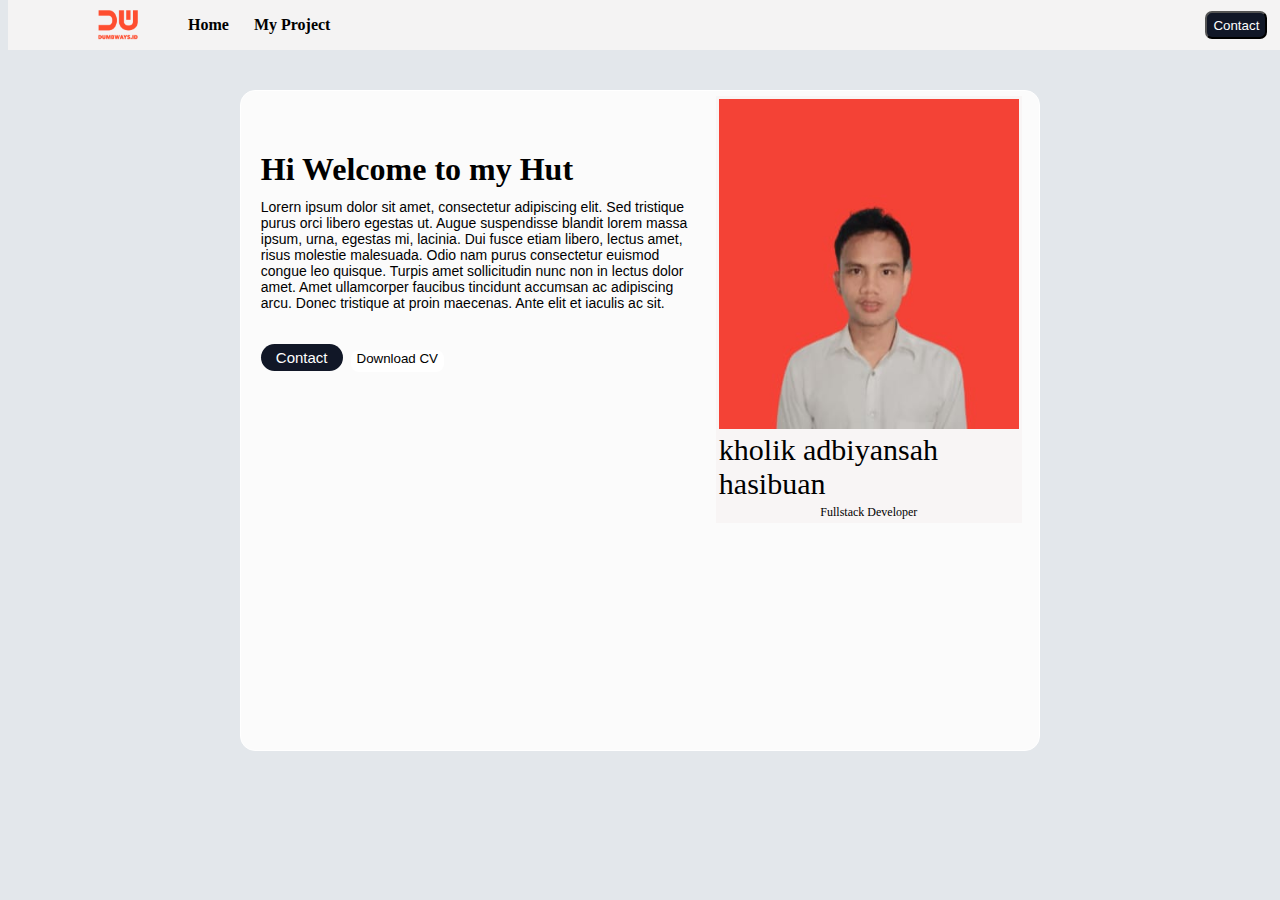
<file: day5/day5/css/index.html>
<html>
<head>
    <title>task card</title>
    <link rel="stylesheet" href="https://cdnjs.cloudflare.com/ajax/libs/font-awesome/6.4.2/css/all.min.css" 
    integrity="sha512-z3gLpd7yknf1YoNbCzqRKc4qyor8gaKU1qmn+CShxbuBusANI9QpRohGBreCFkKxLhei6S9CQXFEbbKuqLg0DA==" 
    crossorigin="anonymous" referrerpolicy="no-referrer" />
    <style>
        .body {
            background-color: #e3e7eb;
        }
        .navbar {
    display: flex;
    justify-content: flex-start;
    align-items: center;
    height: 50px;
    width: 100%;
    background-color: #f4f3f3;
    padding: 0 20px; 
    position: fixed;
    top :0 ;

}
    .img-nav {
        margin: 10px;
        margin-left: 70px;
        height: 30px;
        width:40px ;
    }
 .ul {
    list-style: none;
    display: flex;
    gap : 20px;
 }
 .li {
    margin: 5px;
    margin-left: auto;
    font-weight: bold;
    cursor: pointer;
 }

 .li a {
    text-decoration: none;
    color: black;
 }

 .button-nav{
    color: white;
    background-color: #111727;
    border-radius: 7px;
    margin-left: 850px;


 }

 .button-nav a{
    text-decoration: none;
    color: white;
 }
 

        .card {
            background-color: #fbfbfb;
            border: 1px solid white;
            height: 70%;
            width: 60%;
            margin: 90px auto;
            padding: 20px;
            border-radius: 15px;
            text-align: center;
        }


        .social-icons {
            display: flex;
            text-align: center;
            margin-top:-50px;
            margin-right: 600px;

        }

        .social-icons i {
            margin: 15px;
            margin-top: 160px;
            font-size: 30px;
        }
        
        .h1 {
            display: flex;
            margin-top: 40px;

        }

        .text {
            font-family: arial, sans-serif;
            font-size: 14px;
            color: black;
            text-align: left; 
            margin-top: -10px;
        }
        .button-container{
            display: flex;
            justify-content: flex;
            margin-top: 40px;
        }
        .button {
            text-align: center;
            margin-top: -7px;
            padding: 5px 15px;
            font-size: 15px;
            background-color:#111727;
            color: white;
            border: none;
            border-radius: 15px;
            cursor: pointer;
        }
            
        .button-2 {
             display: flex;
            justify-content: flex;
            border-radius: 8px;
            background-color: white;
            color: black;
            border: none;
            margin: -1px;
            margin-left: 8px;
            padding: 20px 20px black;
            
        }

        .table {
         display: end;
         align-items: center;
         justify-content: end;
         margin-top: -400px;
         margin-left: 60%;
         background-color:#f8f5f5;
        }

        .img {
          height: 330px;
          width: 300px;
        }
            @media screen and (min-width: 500px) {
            .img {
               align-items: column;
            }
            } 
    </style>
</head>
<body class="body">
    <div class="navbar">
        <img src="./brandred.png" alt="dumbways" class="img-nav">
        <ul class="ul">
           <li class="li">
            <a href="./">Home</a>
           </li>
           <li class="li"><a href="./project.html">My Project</a>
        </li>
           <button class="button-nav">
            <a href="contact.html">Contact</a>
           </button>
             
        </ul>

    </div>
    <div class="card">
        <h1 class="h1"> Hi Welcome to my Hut </h1>
        <p class="text">Lorern ipsum dolor sit amet, consectetur adipiscing elit. Sed tristique <br/>
            purus orci libero egestas ut. Augue suspendisse blandit lorem massa <br/>
            ipsum, urna, egestas mi, lacinia. Dui fusce etiam libero, lectus amet, <br/>
            risus molestie malesuada. Odio nam purus consectetur euismod <br/>
            congue leo quisque. Turpis amet sollicitudin nunc non in lectus dolor <br/> 
            amet. Amet ullamcorper faucibus tincidunt accumsan ac adipiscing  <br/>
            arcu. Donec tristique at proin maecenas. Ante elit et iaculis ac sit. </p>
        <div class="button-container">
            <button class="button">Contact </button>
            <button class="button-2">Download CV</button>
            <i class="fa fa-download" aria-hidden="true"></i>
        </div>
        <div class="social-icons">
            <i class="fab fa-linkedin"></i>
            <i class="fab fa-instagram"></i>
            <i class="fab fa-facebook"></i>
            <i class="fab fa-twitter"></i>
        </div>
       <div></div>
          <table class="table" >
            <tr>
              <th>
                <img class="img" src="./FOTO GUE.jpeg" alt="fotoprofile">
              </th>
            </tr>
            <tr>
            <td style="font-size: 30px;display: flex;justify-content: center; ">kholik adbiyansah hasibuan</td>
          </tr>
          <tr>
            <td style="font-size: 12px;display: flex;justify-content: center;"> Fullstack Developer</td>
          </tr>
          </table>
       </div>
</body>
</html>
</file>
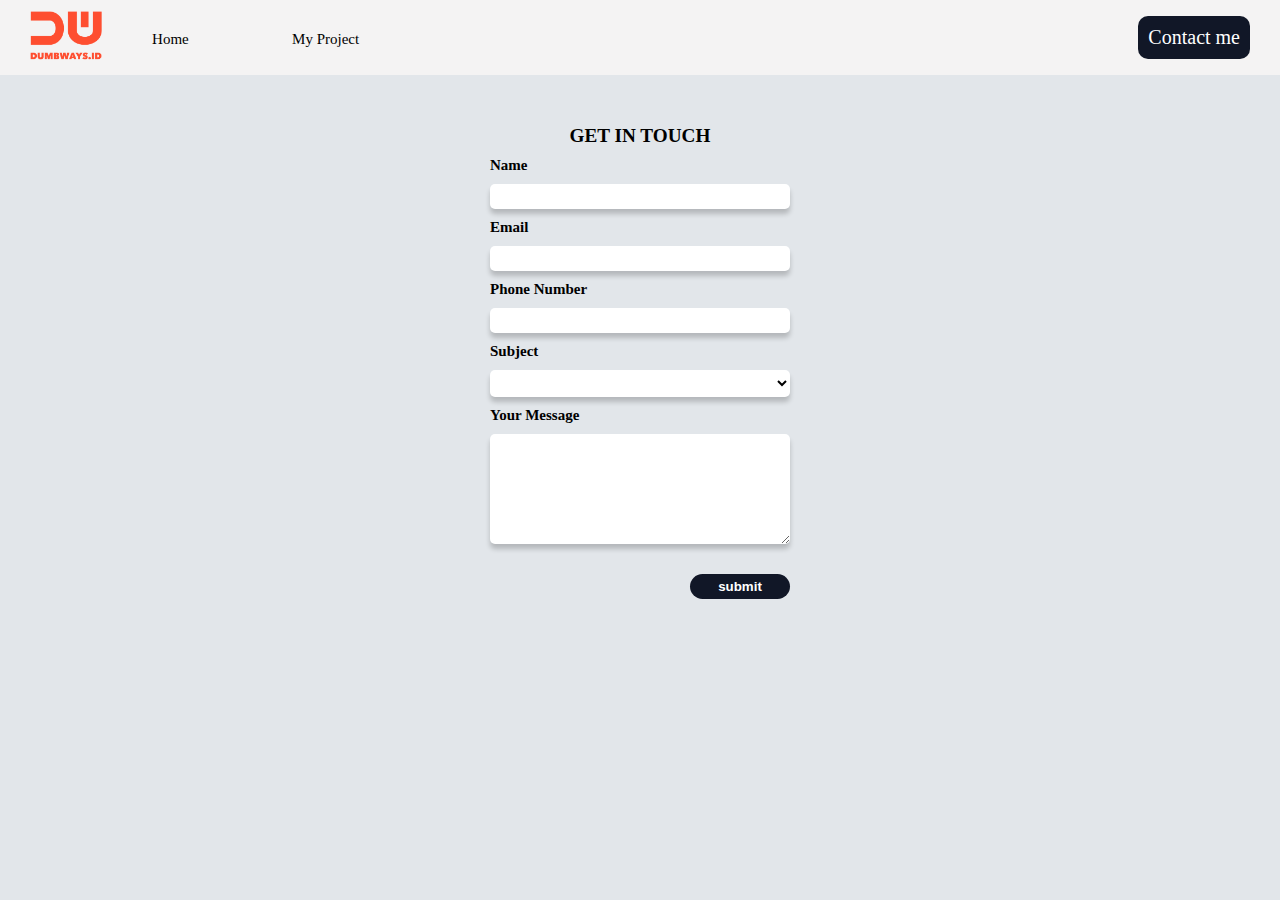
<file: day5/day5/css/contact.html>
<!DOCTYPE html>
<html lang="en">
<head>
    <meta charset="UTF-8">
    <meta name="viewport" content="width=device-width, initial-scale=1.0">
    <link rel="stylesheet" href="./css/contact.css">
    <title>Task Day 3</title>
</head>
<body>
    <!-- Navbar start -->
    <nav class="nav">
        <div class="container-nav">
            <ul>
                <li>
                    <img src="./brandred.png">
                </li>
                <li class="nav-link">
                    <a href="index.html">Home</a>
                </li>
                <li class="nav-link">
                    <a href="project.html">My Project</a>
                </li>
            </ul>
            <div class="btn-contact">
                <a href="contact.html">Contact me</a>
            </div>
        </div>
    </nav>
    <!-- Navbar end -->

    <!-- Content start -->
    <div class="container-form">
        <form class="form">
            <h1>GET IN TOUCH</h1>
            <label class="label-contact">Name</label>
            <input type="text" class="input-contact" id="inputName">
            <label  class="label-contact">Email</label>
            <input type="text" class="input-contact" id="inputEmail">
            <label  class="label-contact">Phone Number</label>
            <input type="text" class="input-contact" id="inputPhone">
            <label  class="label-contact">Subject</label>
            <select class="input-contact" id="inputSubject">
                <option></option>
                <option>Frontend Developer</option>
                <option>Backend Developer</option>
                <option>Fullstack Developer</option>
            </select>
            <label  class="label-contact">Your Message</label>
            <textarea class="input-contact" style="height: 100px;" id="inputMessage"></textarea>
            <div class="btn-submit">
                <input type="button" value="submit" class="submit-contact" onclick="submitData()">
            </div>
        </form>
    </div>
    <!-- Content end -->

    <script src="./contact.js"></script>
</body>
</html>
</file>
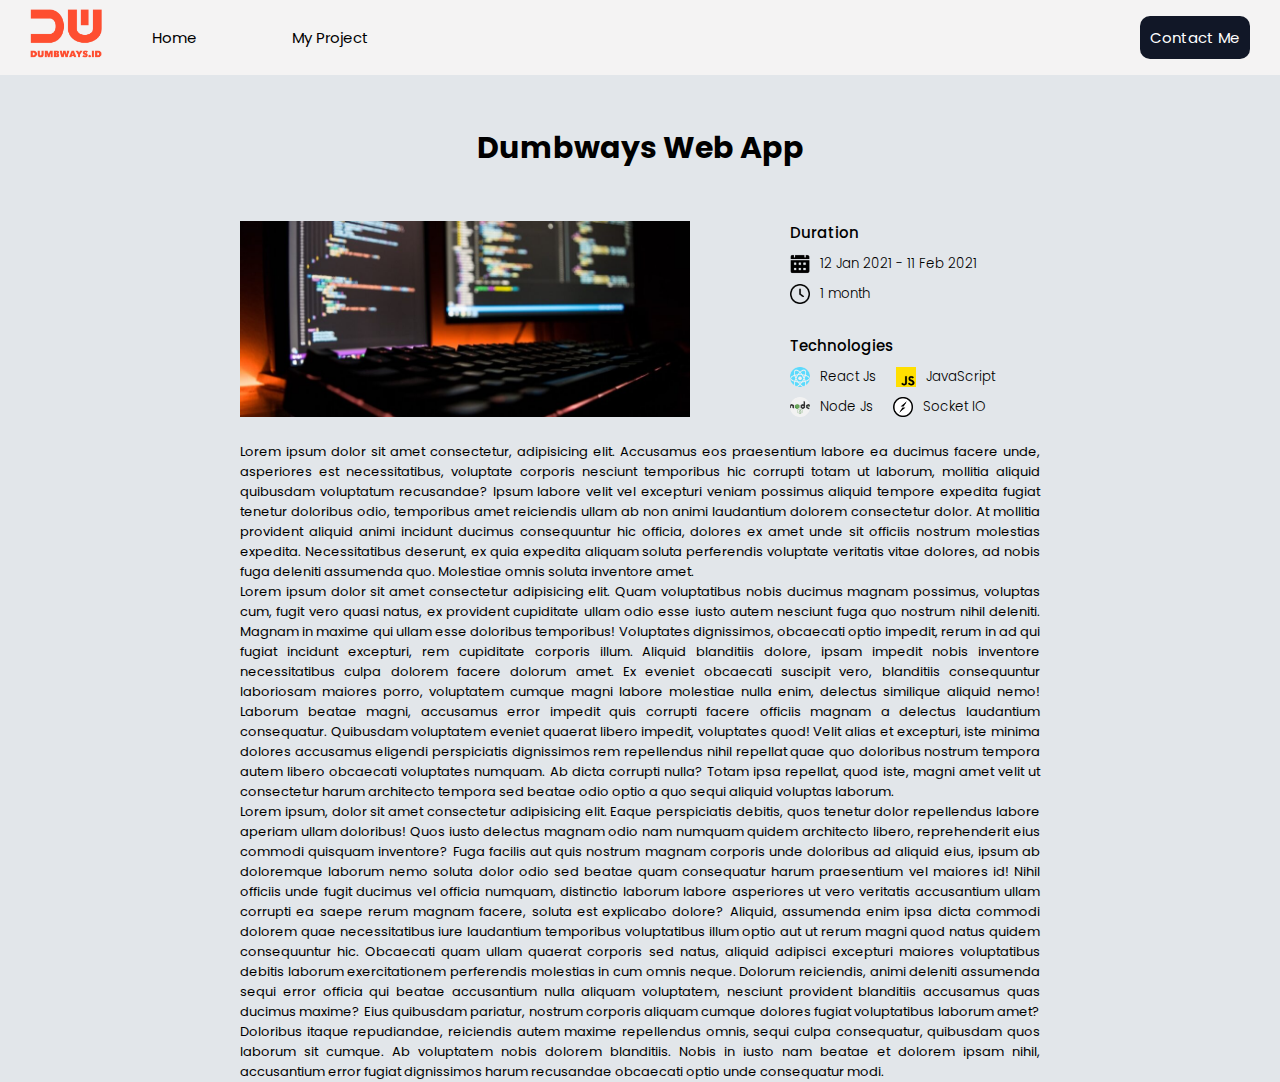
<file: day5/day5/css/detail.html>
<!DOCTYPE html>
<html lang="en">
<head>
    <meta charset="UTF-8">
    <meta name="viewport" content="width=device-width, initial-scale=1.0">
    <link rel="preconnect" href="https://fonts.googleapis.com">
    <link rel="preconnect" href="https://fonts.gstatic.com" crossorigin>
    <link href="https://fonts.googleapis.com/css2?family=Didact+Gothic&family=Inclusive+Sans&family=Inter:wght@200;400;600;900&family=Kanit:wght@300&family=Poppins:ital,wght@0,100;0,300;0,400;0,700;1,700&display=swap" rel="stylesheet">
    <link rel="stylesheet" href="./css/detail.css">
    <title>My Project</title>
</head>
<body>
    <!-- Nav Start -->
    <nav class="nav">
        <div class="container-nav">
            <ul>
                <li>
                    <img src="./brandred.png">
                </li>
                <li class="nav-link">
                    <a href="index.html">Home</a>
                </li>
                <li class="nav-link">
                    <a href="./project.html">My Project</a>
                </li>
            </ul>
            <div class="btn-contact">
                <a href="./contact.html">Contact Me</a>
            </div>
        </div>
    </nav>
    <!-- Nav End -->

    <!-- Content start -->
    <h1 class="title-content">Dumbways Web App</h1>
    <div class="container-content">
        <div class="container-text1">
            <img src="./computer_code-978x400.jpg" class="img-content">
            <div class="conatiner-desc">
            <div class="desc1">
                <h3>Duration</h3>
                <div class="container-callendar">
                    <img src="./calendar.png">
                    <h4>12 Jan 2021 - 11 Feb 2021</h4>
                </div>
                <div class="container-clock">
                    <img src="./clock.png">
                    <h4>1 month</h4>
                </div>
            </div>
            <div class="desc2">
                <h3>Technologies</h3>
                <div class="tech1">
                    <div class="reactJs">
                    <img src="./react.png">
                    <h4>React Js</h4>
                    </div>
                    <div class="js">
                        <img src="./js.png">
                        <h4>JavaScript</h4>
                    </div>
                </div>
                <div class="tech2">
                    <div class="nodejs">
                        <img src="./nodejs.png">
                        <h4>Node Js</h4>
                    </div>
                    <div class="socketio">
                        <img src="./socketio.png">
                        <h4>Socket IO</h4>
                    </div>
                </div>
            </div>
            </div>
        </div>
        <div class="container-text2">
            <p class="paragraph">
                Lorem ipsum dolor sit amet consectetur, adipisicing elit. Accusamus eos praesentium labore ea ducimus facere unde, asperiores est necessitatibus, voluptate corporis nesciunt temporibus hic corrupti totam ut laborum, mollitia aliquid quibusdam voluptatum recusandae? Ipsum labore velit vel excepturi veniam possimus aliquid tempore expedita fugiat tenetur doloribus odio, temporibus amet reiciendis ullam ab non animi laudantium dolorem consectetur dolor. At mollitia provident aliquid animi incidunt ducimus consequuntur hic officia, dolores ex amet unde sit officiis nostrum molestias expedita. Necessitatibus deserunt, ex quia expedita aliquam soluta perferendis voluptate veritatis vitae dolores, ad nobis fuga deleniti assumenda quo. Molestiae omnis soluta inventore amet.
            </p>
            <p class="paragraph">
                Lorem ipsum dolor sit amet consectetur adipisicing elit. Quam voluptatibus nobis ducimus magnam possimus, voluptas cum, fugit vero quasi natus, ex provident cupiditate ullam odio esse iusto autem nesciunt fuga quo nostrum nihil deleniti. Magnam in maxime qui ullam esse doloribus temporibus! Voluptates dignissimos, obcaecati optio impedit, rerum in ad qui fugiat incidunt excepturi, rem cupiditate corporis illum. Aliquid blanditiis dolore, ipsam impedit nobis inventore necessitatibus culpa dolorem facere dolorum amet. Ex eveniet obcaecati suscipit vero, blanditiis consequuntur laboriosam maiores porro, voluptatem cumque magni labore molestiae nulla enim, delectus similique aliquid nemo! Laborum beatae magni, accusamus error impedit quis corrupti facere officiis magnam a delectus laudantium consequatur. Quibusdam voluptatem eveniet quaerat libero impedit, voluptates quod! Velit alias et excepturi, iste minima dolores accusamus eligendi perspiciatis dignissimos rem repellendus nihil repellat quae quo doloribus nostrum tempora autem libero obcaecati voluptates numquam. Ab dicta corrupti nulla? Totam ipsa repellat, quod iste, magni amet velit ut consectetur harum architecto tempora sed beatae odio optio a quo sequi aliquid voluptas laborum.
            </p>
            <p class="paragraph">
                Lorem ipsum, dolor sit amet consectetur adipisicing elit. Eaque perspiciatis debitis, quos tenetur dolor repellendus labore aperiam ullam doloribus! Quos iusto delectus magnam odio nam numquam quidem architecto libero, reprehenderit eius commodi quisquam inventore? Fuga facilis aut quis nostrum magnam corporis unde doloribus ad aliquid eius, ipsum ab doloremque laborum nemo soluta dolor odio sed beatae quam consequatur harum praesentium vel maiores id! Nihil officiis unde fugit ducimus vel officia numquam, distinctio laborum labore asperiores ut vero veritatis accusantium ullam corrupti ea saepe rerum magnam facere, soluta est explicabo dolore? Aliquid, assumenda enim ipsa dicta commodi dolorem quae necessitatibus iure laudantium temporibus voluptatibus illum optio aut ut rerum magni quod natus quidem consequuntur hic. Obcaecati quam ullam quaerat corporis sed natus, aliquid adipisci excepturi maiores voluptatibus debitis laborum exercitationem perferendis molestias in cum omnis neque. Dolorum reiciendis, animi deleniti assumenda sequi error officia qui beatae accusantium nulla aliquam voluptatem, nesciunt provident blanditiis accusamus quas ducimus maxime? Eius quibusdam pariatur, nostrum corporis aliquam cumque dolores fugiat voluptatibus laborum amet? Doloribus itaque repudiandae, reiciendis autem maxime repellendus omnis, sequi culpa consequatur, quibusdam quos laborum sit cumque. Ab voluptatem nobis dolorem blanditiis. Nobis in iusto nam beatae et dolorem ipsam nihil, accusantium error fugiat dignissimos harum recusandae obcaecati optio unde consequatur modi.
            </p>
        </div>
    </div>
    <!-- Content end -->
</body>
</html>
</file>
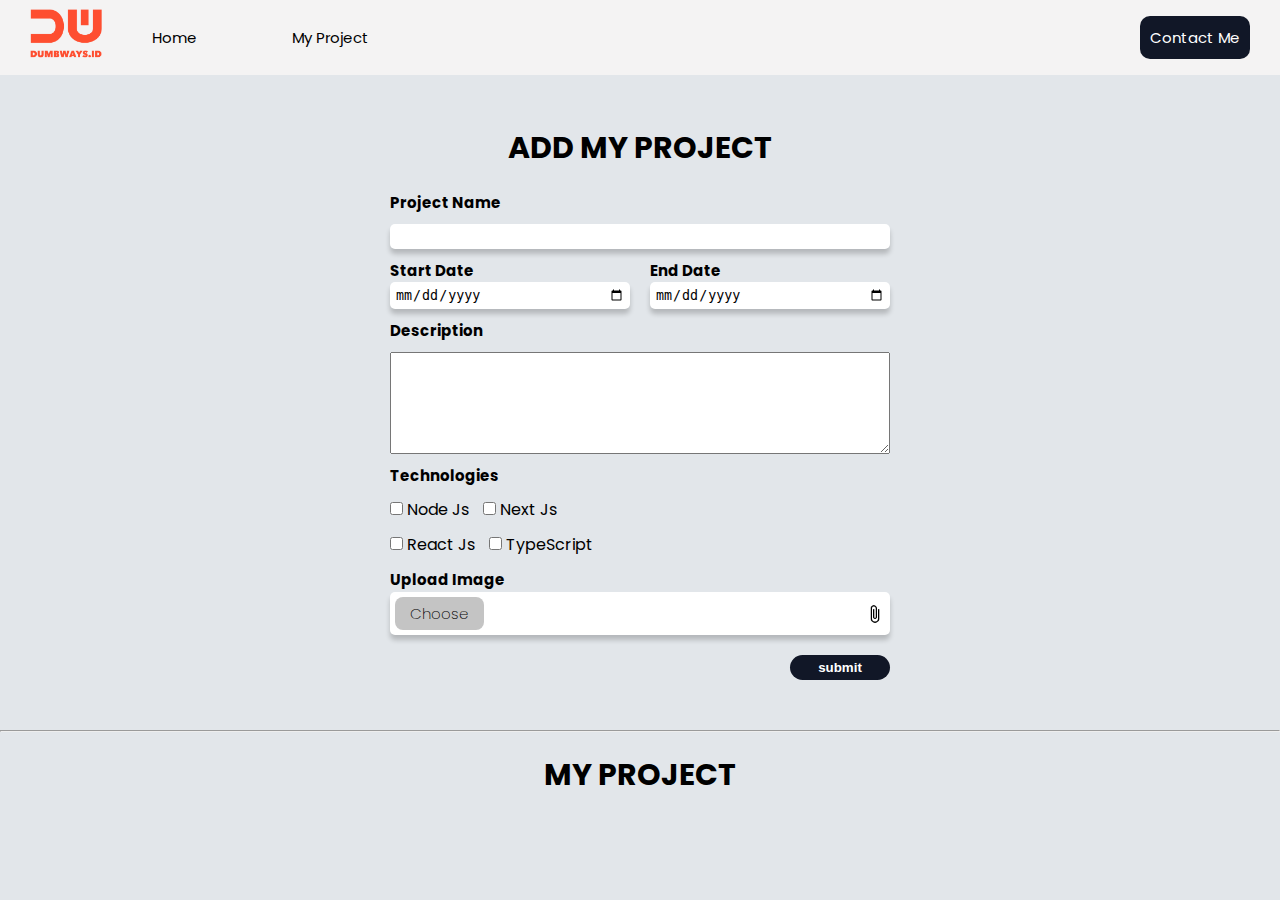
<file: day5/day5/css/project.html>
<!DOCTYPE html>
<html lang="en">
<head>
    <meta charset="UTF-8">
    <meta name="viewport" content="width=device-width, initial-scale=1.0">
    <link rel="preconnect" href="https://fonts.googleapis.com">
    <link rel="preconnect" href="https://fonts.gstatic.com" crossorigin>
    <link href="https://fonts.googleapis.com/css2?family=Didact+Gothic&family=Inclusive+Sans&family=Inter:wght@200;400;600;900&family=Kanit:wght@300&family=Poppins:ital,wght@0,100;0,300;0,400;0,700;1,700&display=swap" rel="stylesheet">
    <link rel="stylesheet" href="./css/project.css">
    <title>Task Day 4</title>
</head>
<body>
    <!-- Nav Start -->
    <nav class="nav">
        <div class="container-nav">
            <ul>
                <li>
                    <img src="./brandred.png">
                </li>
                <li class="nav-link">
                    <a href="index.html">Home</a>
                </li>
                <li class="nav-link">
                    <a href="./detail.html">My Project</a>
                </li>
            </ul>
            
        <div class="btn-contact">               
             <a href="./contact.html">Contact Me</a> 
            </div>
        </div>
    </nav>
    <!-- Nav End -->

    <!-- Form start -->
    <div class="container-project">
        <form class="form-project">
            <h1>ADD MY PROJECT</h1>
            <label for="inputProject" class="label-project">Project Name</label>
            <input type="text" id="inputProject" class="input-project" required>
            <div class="container-date">
                <div class="container-startdate">
                    <label for="startDate" class="label-project">Start Date</label>
                    <input type="date" id="startDate" class="input-project" required>
                </div>
                <div class="container-enddate">
                    <label for="endDate" class="label-project">End Date</label>
                    <input type="date" id="endDate" class="input-project" required>
                </div>
            </div>
            <label for="desc" class="label-project">Description</label>
            <textarea id="desc" class="textarea" required></textarea>
            <label for="checkbox" class="label-project">Technologies</label>
            <label>
                <div style="padding-bottom: 10px;">
                <label>
                    <input type="checkbox" id="nodeJs" name="checkbox"> Node Js
                </label>
                <label>
                    <input type="checkbox" name="checkbox" style="margin-left: 10px;" id="nextJs"> Next Js
                </label>
               </div>
               <div>
                <label>
                    <input type="checkbox" id="reactJs" name="checkbox"> React Js
                </label>
                <label>
                    <input type="checkbox" style="margin-left: 10px;" id="typeScript" name="checkbox"> TypeScript
                </label>
               </div>
            <div class="upload">
                <label class="label-upload">Upload Image</label>
                <div class="input-image-group">
                  <label for="inputImage">
                    <h6>Choose</h6>
                    <img src="./attach-file.png" style="width: 20px;"/>
                  </label>
                  <input type="file" id="inputImage" hidden multiple required />
                </div>
              </div>
              <div style="display: flex; justify-content: flex-end; margin-top: 20px;">
                <input type="button" value="submit" class="submit-project" onclick="submitProject()">
            </div>
        </form>
    </div>
    <!-- Form end -->

    <hr class="line">
        <h1 class="myproject">MY PROJECT</h1>
    <div id="contents" class="blog-list">
    <!-- Konten Dinamis -->

    </div>

    <script src="./js/project.js"></script>

</body>
</html>
</file>
<file: day5/day5/css/css/contact.css>
* {
    margin: 0;
    padding: 0;
}
body {
    background-color: #e2e6ea;
}

/* Navbar */
.nav {
    background-color: #f4f3f3; 
    height: 75px;
}
.container-nav {
    display: flex; 
    align-items: center; 
    height: 100%; 
    margin-left: 30px; 
    margin-right: 30px;
}
.container-nav ul {
    display: flex; 
    list-style: none; 
    align-items: center; 
    gap: 50px;
}
.container-nav ul li img {
    height: 50px; 
    cursor: pointer;
}
.nav-link {
    font-size: 20px;
    width: 90px;
}
.nav-link a {
    text-decoration: none;
    color: black;
    font-size: 15px;
}
.nav-link a:hover {
    font-weight: bolder;
}
.btn-contact {
    display: flex; 
    width: 100%; 
    justify-content: end;
}
.btn-contact a {
    text-decoration: none; background-color: #111727; 
    padding: 10px; 
    color: #fff;
    border-radius: 10px; 
    font-size: 20px; 
    text-align: center;
}

/* Form */
.container-form {
    display: flex; 
    justify-content: center; 
    margin: 50px;
}
.form {
    display: flex; 
    flex-direction: column;
    width: 300px; 
    gap: 10px;
}
.form h1 {
    font-weight: bolder; 
    text-align: center; 
    font-size: larger;
}
.label-contact {
    font-weight: bold;
    font-size: 15px;
}
.input-contact {
    padding: 5px;
    border-radius: 5px;
    background-color: #ffffff;
    border: none;
    box-shadow: 0px 5px 5px rgba(0, 0, 0, 0.2);
}
.submit-contact {
    background-color: #111727;
    color: #fff;
    padding: 5px;
    width: 100px;
    border-radius: 50px;
    font-weight: bold;
    cursor: pointer;
    border: none;
}
.btn-submit {
    display: flex; 
    justify-content: flex-end; 
    margin-top: 20px;
}
</file>
<file: day5/day5/css/css/detail.css>
* {
    margin: 0;
    padding: 0;
}
body {
    background-color: #e2e6ea;
    font-family: Poppins;
}

/* Navbar */
.nav {
    background-color: #f4f3f3; 
    height: 75px;
}
.container-nav {
    display: flex; 
    align-items: center; 
    height: 100%; 
    margin-left: 30px; 
    margin-right: 30px;
}
.container-nav ul {
    display: flex; 
    list-style: none; 
    align-items: center; 
    gap: 50px;
}
.container-nav ul li img {
    height: 50px; 
    cursor: pointer;
}
.nav-link {
    font-size: 15px;
    width: 90px;
}
.nav-link a {
    text-decoration: none;
    color: black;
}
.nav-link a:hover {
    font-weight: bolder;
}
.btn-contact {
    display: flex; 
    justify-content: end; 
    width: 100%;
}
.btn-contact a {
    text-decoration: none; 
    background-color: #111727; 
    padding: 10px; 
    color: #fff;
    border-radius: 10px; 
    font-size: 15px; 
    text-align: center;
}

/* Content */
.title-content {
    text-align: center; 
    margin: 50px; 
    font-size: 30px;
}
.container-content {
    width: 800px; 
    box-sizing: border-box; 
    margin: auto;
}
.container-text1 {
    display: flex;
}
.img-content {
    width: 450px;
}
.conatiner-desc {
    padding-left: 100px; 
    display: flex; 
    flex-direction: column;
}
.desc1 h3 {
    font-size: 15px; 
    font-weight: 500; 
    padding-bottom: 10px;
}
.container-callendar {
    display: flex;
}
.container-callendar img {
    width: 20px;
}
.container-callendar h4 {
    padding-left: 10px; 
    font-weight: 300; 
    font-size: smaller;
}
.container-clock {
    display: flex; 
    padding-top: 10px;
}
.container-clock img {
    width: 20px;
}
.container-clock h4 {
    padding-left: 10px; 
    font-weight: 300; 
    font-size: smaller;
}
.desc2 {
    padding-top: 30px;
}
.desc2 h3 {
    font-size: 15px; 
    font-weight: 500; 
    padding-bottom: 10px;
}
.tech1 {
    display: flex;
}
.reactJs {
    display: flex;
}
.reactJs img {
    width: 20px;
}
.reactJs h4 {
    padding-left: 10px; 
    font-weight: 300; 
    font-size: smaller;
}
.js {
    display: flex; 
    padding-left: 20px;
}
.js img {
    width: 20px;
}
.js h4 {
    padding-left: 10px; 
    font-weight: 300; 
    font-size: smaller;
}
.tech2 {
    display: flex; 
    padding-top: 10px;
}
.nodejs {
    display: flex;
}
.nodejs img {
    width: 20px;
}
.nodejs h4 {
    padding-left: 10px; 
    font-weight: 300; 
    font-size: smaller;
}
.socketio {
    display: flex; 
    padding-left: 20px;
}
.socketio img {
    width: 20px;
}
.socketio h4 {
    padding-left: 10px; 
    font-weight: 300; 
    font-size: smaller;
}
.container-text2 {
    padding-top: 25px;
}
.paragraph {
    font-size: small; 
    text-align: justify;
}
</file>
<file: day5/day5/css/css/project.css>
* {
    margin: 0;
    padding: 0;
}
body {
    background-color: #e2e6ea;
    font-family: Poppins;
}

/* Navbar */
.nav {
    background-color: #f4f3f3;
    height: 75px;
}
.container-nav {
    display: flex;
    align-items: center;
    height: 100%;
    margin-left: 30px;
    margin-right: 30px;
}
.container-nav ul {
    display: flex;
    list-style: none;
    align-items: center;
    gap: 50px;
}
.container-nav  ul li img {
    height: 50px;
    cursor: pointer;
}
.nav-link {
    font-size: 15px;
    width: 90px;
}
.nav-link a {
    text-decoration: none;
    color: black;
}
.nav-link a:hover {
    font-weight: bolder;
}
.btn-contact {
    display: flex;
    justify-content: end;
    width: 100%;
}
.btn-contact a {
    text-decoration: none; 
    background-color: #111727; 
    padding: 10px; 
    color: #fff;
    border-radius: 10px; 
    font-size: 15px; 
    text-align: center;
}

/* Form */
.container-project {
    display: flex; 
    justify-content: center; 
    margin: 50px;
}
.form-project {
    display: flex; 
    flex-direction: column; 
    width: 500px; 
    gap: 10px; 
    justify-content: space-between;
}
.form-project h1 {
    text-align: center; margin-bottom: 10px; font-size: 30px;
}
.label-project {
    font-weight: bold;
    font-size: 15px;
}
.input-project {
    padding: 5px;
    border-radius: 5px;
    background-color: #ffffff;
    border: none;
    box-shadow: 0px 5px 5px rgba(0, 0, 0, 0.2);
}
.container-date {
    display: flex; 
    gap: 20px;
}
.container-startdate {
    display: flex; 
    flex-direction: column; 
    flex: 50%;
}
.container-enddate {
    display: flex; 
    flex-direction: column; 
    flex: 50%;
}
.textarea {
    height: 100px;
}
.label-upload {
    font-weight: bold;
    font-size: 15px;
}
.upload {
    margin-top: 10px;
}
.input-image-group {
    padding: 5px;
    border-radius: 5px;
    background-color: #ffffff;
    border: none;
    box-shadow: 0px 5px 5px rgba(0, 0, 0, 0.2);
}
.input-image-group label h6 {
    font-weight: 200;
    font-size: 15px;
    border: none;
    background-color: #c4c4c4;
    border-radius: 8px;
    padding: 5px 15px;
}
.input-image-group label {
    cursor: pointer;
    display: flex;
    align-items: center;
    justify-content: space-between;
}
.submit-project {
    background-color: #111727;
    color: #fff;
    padding: 5px;
    width: 100px;
    border-radius: 50px;
    font-weight: bold;
    cursor: pointer;
    border: none;
}
.kotak {
    box-shadow:0px 5px 5px rgba(0, 0, 0, 0.2) ;
}

/* Card */
.myproject {
    text-align: center; 
    margin-top: 20px; 
    font-size: 30px;
}
.blog-list {
    margin-top: 30px; 
    display: flex; 
    margin-bottom: 50px; 
    justify-content: center; 
    flex-wrap: wrap;
}
.container-card {
    width: 350px; 
    background-color: #F5F7F8; 
    border-radius: 20px; 
    box-shadow: 0px 5px 5px rgba(0, 0, 0, 0.2); margin: 10px;
}
.img-card {
    width: 100%; 
    border-radius: 10px;
}
.text-card {
    padding: 0 20px;
}
.text-card a {
    font-size: 15px; 
    font-weight: 550;
}
.text-card h4 {
    font-size: x-small;
    font-weight: 400;
}
.text-card p {
    margin-top: 20px; 
    font-size: 12px; 
    text-align: justify;
}
.btn-group {
    margin-top: 30px; 
    padding: 20px; 
    display: flex; 
    justify-content: space-between; 
    gap: 10px;
}
.btn-card {
    padding: 10px; 
    width: 170px; 
    background-color: #111727; 
    color: #fff; 
    font-size: large; 
    border-radius: 15px; 
    height: 40px; 
    cursor: pointer;
}
</file>
